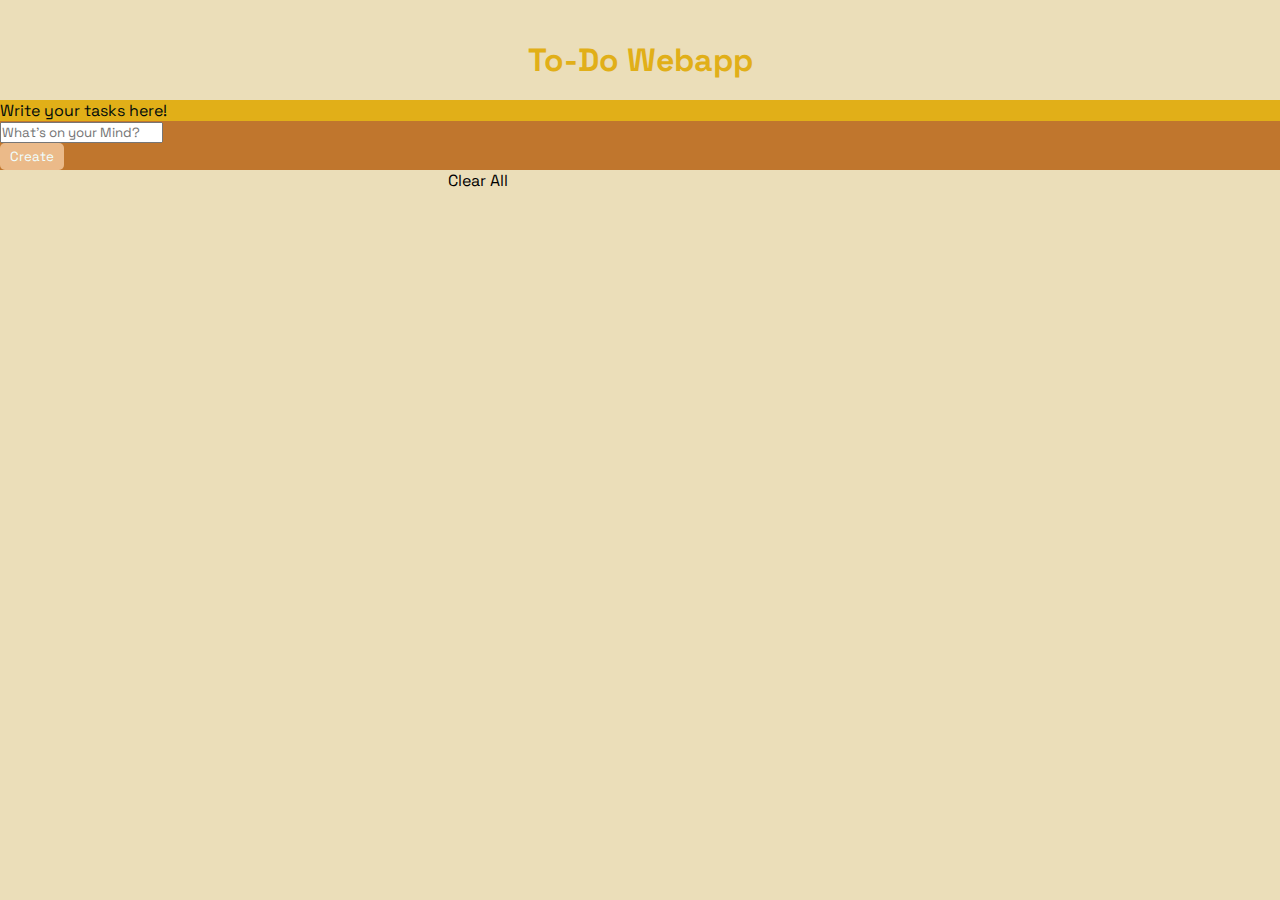
<file: todo app/index.html>
<!DOCTYPE html>
<html lang="en">

<head>
    <meta charset="UTF-8">
    <meta http-equiv="X-UA-Compatible" content="IE=edge">
    <meta name="viewport" content="width=device-width, initial-scale=1.0">
    <title>Todo List</title>
    <link href="https://cdn.jsdelivr.net/npm/bootstrap@5.0.2/dist/css/bootstrap.min.css" rel="stylesheet"
        integrity="sha384-EVSTQN3/azprG1Anm3QDgpJLIm9Nao0Yz1ztcQTwFspd3yD65VohhpuuCOmLASjC" crossorigin="anonymous">
    <link rel="stylesheet" href="https://cdnjs.cloudflare.com/ajax/libs/font-awesome/6.1.1/css/all.min.css"
        integrity="sha512-KfkfwYDsLkIlwQp6LFnl8zNdLGxu9YAA1QvwINks4PhcElQSvqcyVLLD9aMhXd13uQjoXtEKNosOWaZqXgel0g=="
        crossorigin="anonymous" referrerpolicy="no-referrer" />
    <link rel="stylesheet" href="./style.css">
</head>

<body>
    <h1>
        <span>To-Do Webapp</span>
    </h1>
    <div class="container">
        <div class="row justify-content-center">
            <div class="col-md-6 mt-4 content">
                <div class="card my-3">
                    <div class="card-header d-flex justify-content-between">
                        <span class="title-card">
                            Write your tasks here!
                        </span>
                    </div>
                    <div class="card-body">
                        <form action="" class="form d-flex justify-content-between my-3">
                            <input type="text" id="task" class="form-control" placeholder="What's on your Mind?"
                                title="Write a Task..." />
                            <div class="d-flex">
                                <button type="button" id="create-task" class="btn btn-info ms-2"
                                    title="Create" style="background-color: #ebba89; border: none;">Create</button>
                            </div>
                        </form>

                        <div id="tasks" class="my-3" style="background-color: #ebba89;"></div>
                    </div>
                </div>
                <div class="clear__all btn btn-danger btn-lg d-none">Clear All</div>
            </div>
        </div>
    </div>

    <script src="script.js"></script>
</body>

</html>
</file>
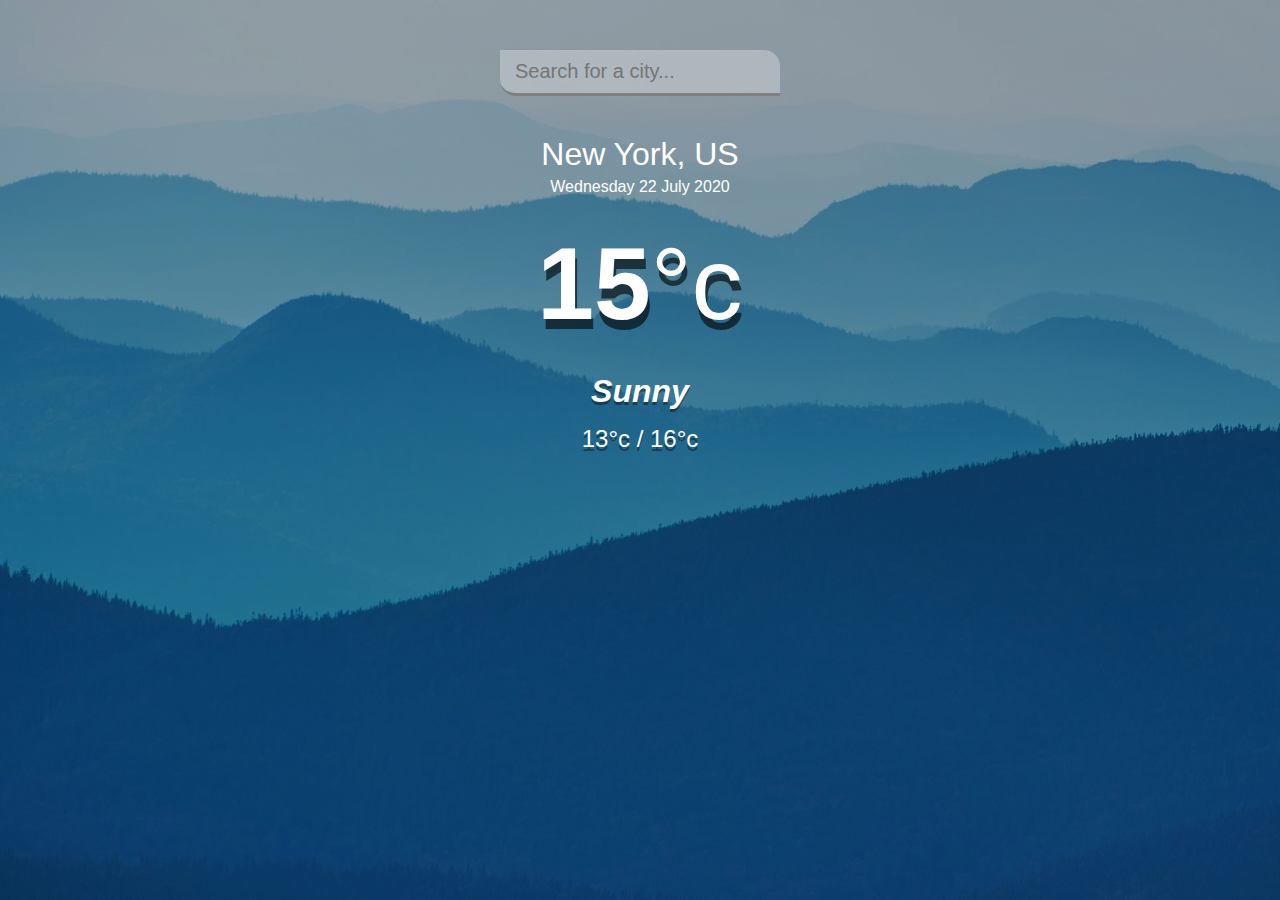
<file: weather app/index.html>
<!DOCTYPE html>
<html lang="en">
<head>
  <meta charset="UTF-8">
  <meta name="viewport" content="width=device-width, initial-scale=1.0">
  <title>Weather App</title>
  <link rel="stylesheet" href="main.css" />
</head>
<body>
  <div class="app-wrap">
    <header>
      <input type="text" autocomplete="off" class="search-box" placeholder="Search for a city..." />
    </header>
    <main>
      <section class="location">
        <div class="city">New York, US</div>
        <div class="date">Wednesday 22 July 2020</div>
      </section>
      <div class="current">
        <div class="temp">15<span>°c</span></div>
        <div class="weather">Sunny</div>
        <div class="hi-low">13°c / 16°c</div>
      </div>
    </main>
  </div>
  <script src="main.js"></script>
</body>
</html>
</file>
<file: todo app/style.css>
@import url('https://fonts.googleapis.com/css2?family=Inter:wght@200;300&family=Space+Grotesk:wght@300;400;500&display=swap');

* {
    margin: 0;
    padding: 0;
    box-sizing: border-box;
    font-family: 'Inter', sans-serif;
    font-family: 'Space Grotesk', sans-serif;
}

body {
    position: relative;
    background-color: #ebdeb9;
}

#tasks {
    display: flex;
    flex-direction: column;
}

#tasks p {
    margin-bottom: 0px;
}

.task-item {
    display: flex;
    justify-content: center;
    align-items: center;
    padding: 8px 20px;
    box-shadow: rgba(0, 0, 0, 0.1) 0px 0px 5px 0px, rgba(0, 0, 0, 0.1) 0px 0px 1px 0px;
    border-radius: 8px;
}

.listed {
    box-shadow: rgba(60, 64, 67, 0.3) 0px 1px 2px 0px,
        rgba(60, 64, 67, 0.15) 0px 1px 3px 1px;
}

.clear__all {
    width: 30%;
    display: block;
    margin: 0 auto;
}

h1{
    text-align: center;
    margin-top: 40px;
    margin-bottom: 20px;
    color: #e1af18;
}

.card-header {
    color: rgb(194, 15, 170);
    background-color: #e1af18;
}

.title-card{
    color: rgb(0, 12, 12)
}

.card-body{
    background-color: #c0762d;
}

button{
    background-color: #9a5109;
    color: azure;
    border: none;
    border-radius: 5px;
    padding: 5px 10px;
    cursor: pointer;
}
</file>
<file: weather app/main.css>
* {
  margin: 0;
  padding: 0;
  box-sizing: border-box;
}

body {
  font-family: 'montserrat', sans-serif;
  background-image: url('bg.jpg');
  background-size: cover;
  background-position: top center;
}

.app-wrap {
  display: flex;
  flex-direction: column;
  min-height: 100vh;
  background-image: linear-gradient(to bottom, rgba(0, 0, 0, 0.3), rgba(0, 0, 0, 0.3));
}

header {
  display: flex;
  justify-content: center;
  align-items: center;
  padding: 50px 15px 15px;
}

header input {
  width: 100%;
  max-width: 280px;
  padding: 10px 15px;
  border: none;
  outline: none;
  background-color: rgba(255, 255, 255, 0.3);
  border-radius: 0px 16px 0px 16px;
  border-bottom: 3px solid gray;

  color: #313131;
  font-size: 20px;
  font-weight: 300;
  transition: 0.2s ease-out;
}

header input:focus {
  background-color: rgba(255, 255, 255, 0.6);
}

main {
  flex: 1 1 100%;
  padding: 25px 25px 50px;
  display: flex;
  flex-direction: column;
  align-items: center;
  text-align: center;
}

.location .city {
  color: #fff;
  font-size: 32px;
  font-weight: 500;
  margin-bottom: 5px;
}

.location .date {
  color: #fff;
  font-size: 16px;
}

.current .temp {
  color: #fff;
  font-size: 102px;
  font-weight: 900;
  margin: 30px 0px;
  text-shadow: 2px 10px rgba(0, 0, 0, 0.6);
}

.current .temp span {
  font-weight: 500;
}

.current .weather {
  color: #fff;
  font-size: 32px;
  font-weight: 700;
  font-style: italic;
  margin-bottom: 15px;
  text-shadow: 0px 3px rgba(0, 0, 0, 0.4);
}

.current .hi-low {
  color: #fff;
  font-size: 24px;
  font-weight: 500;
  text-shadow: 0px 4px rgba(0, 0, 0, 0.4);
}
</file>
